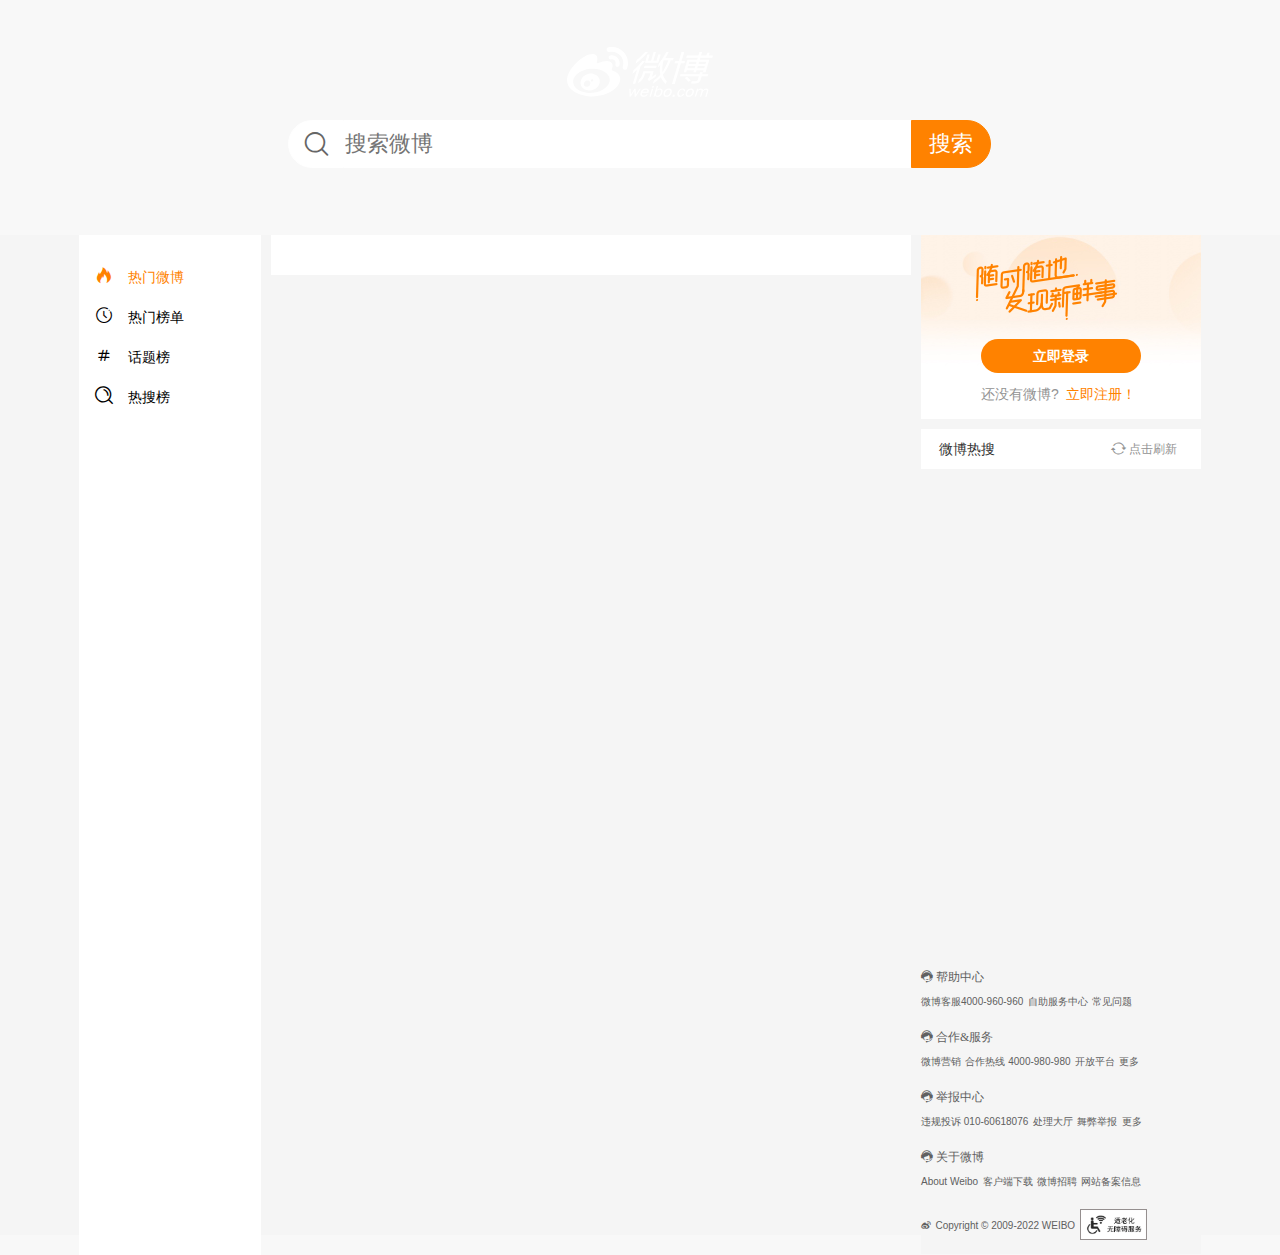
<file: index.html>
<!DOCTYPE html>
<html lang="en">

<head>
    <meta charset="UTF-8">
    <meta http-equiv="X-UA-Compatible" content="IE=edge">
    <meta name="viewport" content="width=device-width, initial-scale=1.0">
    <meta name="referrer" content="no-referrer">
    <title>微博-随时随地发现新鲜事</title>
    <link rel="icon" href="https://weibo.com/favicon.ico">
    <link rel="stylesheet" href="./css/base.css">
    <link rel="stylesheet" href="./css/index.css">
    <link rel="stylesheet" href="./font/download/font_jeavh92oito/iconfont.css">
</head>

<body>
    <!-- 顶部导航 -->
    <div id="header">
        <video loop="loop" autoplay="autoplay" preload="" muted="muted"
            src="https://a.sinaimg.cn/mintra/pic/2112130543/weibo_login.mp4"
            poster="https://a.sinaimg.cn/mintra/pic/2112130400/18weibo_login.png" class="LoginTopNav_video_1W33g">
            抱歉，您的浏览器不支持内嵌视频
        </video>
        <div class="header-center">
            <div class="header-center-logo">
                <img src="./images/logo.svg" alt="logo">
            </div>
            <div class="header-center-input">
                <div class="header-center-input-icon">
                    <span class="iconfont icon-search1"></span>
                </div>
                <input type="text" placeholder="搜索微博" class="header-center-input-form">
                <div class="header-center-input-search">搜索</div>
            </div>

        </div>
    </div>

    <!-- 顶部导航条 -->
    <div id="nav">
        <div class="nav-center">
            <div class="nav-center-logo">
                <img src="./images/logo.jpg" alt="logo">
            </div>
            <div class="nav-center-search">
                <div class="iconfont icon-search1 active"></div>
                <input type="text" placeholder="搜索微博">
                <div class="radius"></div>
                <div class="content">
                    <span class="iconfont icon-chakantiezigengduojubao"></span>
                </div>
            </div>
            <div class="nav-center-five">
                <div class="iconfont icon-shouye"></div>
                <div class="iconfont icon-shipin"></div>
                <div class="iconfont icon-huo"></div>
                <div class="iconfont icon-duanxin"></div>
                <div class="iconfont icon-geren"></div>
            </div>
            <div class="nav-center-four">
                <div class="nav-center-login">登录</div>
                <div class="nav-center-register">注册</div>
                <div class="nav-center-sun iconfont icon-weibiaoti-"></div>
                <div class="nav-center-liuyan iconfont icon-liuyan"></div>
            </div>
            <div class="nav-center-barrier">无障碍</div>
        </div>

    </div>

    <!-- 主体区域 -->
    <div id="main">
        <div class="main-center">
            <!-- 主体左侧 -->
            <div class="main-left">
                <div class="one">
                    <div class="two">
                        <span class="iconfont icon-huo"></span>
                        热门微博
                    </div>
                    <div class="two">
                        <span class="iconfont icon-shizhong"></span>
                        热门榜单
                    </div>
                    <div class="two">
                        <span class="iconfont icon-huatifuhao"></span>
                        话题榜
                    </div>
                    <div class="two">
                        <span class="iconfont icon-search"></span>
                        热搜榜
                    </div>
                </div>
            </div>
            <!-- 主题部分 -->
            <div class="main">
                <div class="main-top">
                    <!-- <div>热门</div>
                    <div>抗疫</div>
                    <div>同城</div>
                    <div>军事</div>
                    <div>明星</div>
                    <div>搞笑</div>
                    <div>情感</div>
                    <div class="iconfont icon-et-more1"></div> -->
                </div>

                <div class="main-bottom-template">
                    <!-- <div class="main-bottom">
                        <div class="main-bottom-blog">
                            <div class="title">
                                <div class="title-img">
                                    <img src="https://tvax1.sinaimg.cn/crop.0.0.592.592.180/72b66d3fly8h0paouz8rnj20gg0gg3z0.jpg?KID=imgbed,tva&amp;Expires=1654158194&amp;ssig=gUHxvfx5tj"
                                        class="woo-avatar-img">
                                    <span class="iconfont icon-renzheng"></span>
                                </div>
                                <div class="title-name">
                                    <div class="title-name-top">
                                        <span class="">大参考</span>
                                        <span class="iconfont icon-huangguan"></span>
                                        <span class="iconfont icon-hongqi"></span>
                                        <span class="iconfont icon-weibo"></span>
                                    </div>
                                    <div class="title-name-hour">
                                        2小时之前
                                    </div>
                                    <div class="title-name-show">
                                        来自iphone13 Pro
                                    </div>
                                </div>
                                <div class="title-name-focus">
                                    <span class="iconfont icon-jiahao1">关注</span>
                                </div>
                            </div>
                            <div class="blog">
                                <div>
                                    几号放假撒按回答失败后愤愤胡回复哎呀父元素发压缩丢分要发的宿舍覅速度复活赛iu会返回啊师傅
                                </div>
                                <img src="./images/bowen1.jpg" alt="">
                                <img src="./images/bowen2.jpg" alt="">
                                <img src="./images/bowen3.jpg" alt="">
                                <img src="./images/bowen4.jpg" alt="">
                            </div>
                            <div class="share">
                                <div class="iconfont icon-fenxiang_2">
                                    165
                                </div>
                                <div class="iconfont icon-pinglun">
                                    225
                                </div>
                                <div class="iconfont icon-dianzan">
                                    1065
                                </div>
                            </div>
                        </div>
                    </div> -->
                </div>
            </div>
            <!-- 主体右侧 -->
            <div class="main-right">
                <div class="main-right-top">
                    <img src="./images/text.png" alt="介绍">
                    <div class="login">
                        立即登录
                    </div>
                    <div class="register">
                        还没有微博?<a href="#">立即注册！</a>
                    </div>
                </div>

                <div class="main-right-hotsearch">
                    <div class="hotsearch">
                        <div class="weibo">微博热搜</div>
                        <div class="refresh">
                            <div class="iconfont icon-shuaxin">
                                点击刷新
                            </div>
                        </div>
                    </div>
                    <!-- <div class="hot">
                        <div class="iconfont icon-arrdown"></div>
                        <div>最温柔的牵挂</div>
                        <div>248.4万</div>
                        <div>热</div>
                    </div>
                    <div class="hot">
                        <div class="iconfont icon-arrdown"></div>
                        <div>最温柔的牵挂</div>
                        <div>248.4万</div>
                        <div>热</div>
                    </div>
                    <div class="hot">
                        <div class="iconfont icon-arrdown"></div>
                        <div>最温柔的牵挂</div>
                        <div>248.4万</div>
                        <div>热</div>
                    </div>
                    <div class="hot">
                        <div class="iconfont icon-arrdown"></div>
                        <div>最温柔的牵挂</div>
                        <div>248.4万</div>
                        <div>热</div>
                    </div>
                    <div class="hot">
                        <div class="iconfont icon-arrdown"></div>
                        <div>最温柔的牵挂</div>
                        <div>248.4万</div>
                        <div>热</div>
                    </div>
                    <div class="hot">
                        <div class="iconfont icon-arrdown"></div>
                        <div>最温柔的牵挂</div>
                        <div>248.4万</div>
                        <div>热</div>
                    </div>
                    <div class="hot">
                        <div class="iconfont icon-arrdown"></div>
                        <div>最温柔的牵挂</div>
                        <div>248.4万</div>
                        <div>热</div>
                    </div>
                    <div class="hot">
                        <div class="iconfont icon-arrdown"></div>
                        <div>最温柔的牵挂</div>
                        <div>248.4万</div>
                        <div>热</div>
                    </div>
                    <div class="hot">
                        <div class="iconfont icon-arrdown"></div>
                        <div>最温柔的牵挂</div>
                        <div>248.4万</div>
                        <div>热</div>
                    </div>
                    <div class="hot">
                        <div class="iconfont icon-arrdown"></div>
                        <div>最温柔的牵挂</div>
                        <div>248.4万</div>
                        <div>热</div>
                    </div>
                    <div class="hot">
                        <div class="iconfont icon-arrdown"></div>
                        <div>最温柔的牵挂</div>
                        <div>248.4万</div>
                        <div>热</div>
                    </div> 
                    <div class="complete">
                        查看完整热搜榜单
                    </div> -->
                </div>

                <div class="main-right-footer">
                    <div class="help">
                        <div class="iconfont icon-kefu">
                            帮助中心
                        </div>
                        <span>微博客服4000-960-960</span>
                        <span>自助服务中心</span>
                        <span>常见问题</span>
                    </div>
                    <div class="help">
                        <div class="iconfont icon-kefu">
                            合作&服务
                        </div>
                        <span>微博营销</span>
                        <span>合作热线 4000-980-980</span>
                        <span>开放平台</span>
                        <span>更多</span>
                    </div>
                    <div class="help">
                        <div class="iconfont icon-kefu">
                            举报中心
                        </div>
                        <span>违规投诉 010-60618076</span>
                        <span>处理大厅</span>
                        <span>舞弊举报</span>
                        <span>更多</span>
                    </div>
                    <div class="help">
                        <div class="iconfont icon-kefu">
                            关于微博
                        </div>
                        <span>About Weibo</span>
                        <span>客户端下载</span>
                        <span>微博招聘</span>
                        <span>网站备案信息</span>
                    </div>
                    <div class="help">
                        <span class="iconfont icon-weibo"></span>
                        <span>Copyright © 2009-2022
                            WEIBO</span>
                        <img src="./images/32aria.png" alt="无障碍">
                    </div>
                </div>
            </div>

        </div>


    </div>
    <script src="./js/jquery.min.js"></script>
    <script src="./js/index.js"></script>
</body>

</html>
</file>
<file: css/base.css>
body {
    margin: 0;
    padding: 0;
    font-family: "-apple-system","MIcrosoft YaHei",sans-serif !important;
    background-color: #F8F8F8;
}
blockquote, body, button, dd, dl, dt, fieldset, form, h1, h2, h3, h4, h5, h6, hr, input, legend, li, ol, p, pre, td, textarea, th, ul {
    margin: 0;
    padding: 0;
}
a {
    text-decoration: none;
    color:#999;
    font-size: 12px;
}
a:hover {
    color: #FE8C00;
}
p {
    margin-top: 0;
    margin-bottom: 0;
}
ul {
    margin: 0;
    padding: 0;
}
li {
    list-style: none;
    padding: 0;
    margin: 0;
}
dl {
    margin: 0;
}
dd {
    margin: 0;
}
input:focus {
    outline: none;
}
</file>
<file: css/index.css>
#header {
  width: 100%;
  height: 235px;
}
#header video {
  width: 100%;
  position: absolute;
  z-index: 0;
}
#header .header-center {
  width: 1130px;
  height: 240px;
  margin: 0 auto;
  position: relative;
}
#header .header-center .header-center-logo {
  width: 146px;
  height: 50px;
  position: absolute;
  top: 30%;
  left: 50%;
  margin-top: -25px;
  margin-left: -73px;
}
#header .header-center .header-center-input {
  width: 704px;
  height: 48px;
  position: absolute;
  top: 50%;
  left: 50%;
  margin-left: -352px;
}
#header .header-center .header-center-input-icon {
  width: 54px;
  height: 46px;
  border: 1px solid #fff;
  background-color: #fff;
  text-align: center;
  line-height: 46px;
  border-radius: 30px 0 0 30px;
  float: left;
}
#header .header-center .header-center-input-icon span {
  font-size: 28px;
  color: #666;
}
#header .header-center .header-center-input-form {
  width: 565px;
  height: 46px;
  border: 1px solid #fff;
  float: left;
  color: #666;
  line-height: 46px;
  font-size: 22px;
}
#header .header-center .header-center-input-search {
  width: 78px;
  height: 46px;
  border: 1px solid #ff8200;
  background-color: #ff8200;
  color: #fff;
  line-height: 46px;
  font-size: 22px;
  text-align: center;
  float: left;
  border-radius: 0 30px 30px 0;
}
#header .header-center .header-center-input-search:hover {
  background-color: #ff5900;
  border: 1px solid #ff5900;
  cursor: pointer;
}
#nav {
  width: 100%;
  height: 50px;
  background-color: #fff;
  border-top: 3px solid #ff8200;
  display: none;
  position: fixed;
  top: 0;
  z-index: 5;
}
#nav .nav-center {
  width: 1330px;
  height: 50px;
  background-color: #fff;
  margin: 0 auto;
}
#nav .nav-center .nav-center-logo {
  width: 120px;
  height: 38px;
  float: left;
}
#nav .nav-center .nav-center-logo img {
  width: 90px;
  margin-top: 10px;
  margin-left: 15px;
}
#nav .nav-center .nav-center-search {
  width: 180px;
  height: 32px;
  float: left;
  margin-top: 8.5px;
  margin-left: 10px;
}
#nav .nav-center .nav-center-search div {
  width: 32px;
  height: 32px;
  border: 1px solid #eee;
  border-radius: 15px 0 0 15px;
  background-color: #eee;
  text-align: center;
  line-height: 32px;
  font-size: 20px;
  color: #000;
  font-weight: 500;
  float: left;
}
#nav .nav-center .nav-center-search input {
  width: 112px;
  height: 34px;
  float: left;
  border: none;
  background-color: #eee;
}
#nav .nav-center .nav-center-search .radius {
  border-radius: 0 15px 15px 0;
}
#nav .nav-center .nav-center-search .content {
  width: 200px;
  height: 250px;
  background-color: #fff;
  border: 1px solid #f5f5f5;
  border-radius: 0 0 5px 5px;
  box-shadow: 1px 1px 1px 1px #f5f5f5;
  text-align: center;
  line-height: 250px;
  display: none;
}
#nav .nav-center .nav-center-search .content span {
  font-size: 40px;
  color: #507daf;
}
#nav .nav-center .nav-center-five {
  width: 500px;
  height: 50px;
  float: left;
  padding-left: 50px;
  padding-right: 50px;
}
#nav .nav-center .nav-center-five div {
  width: 100px;
  height: 47px;
  text-align: center;
  line-height: 50px;
  float: left;
  font-size: 30px;
}
#nav .nav-center .nav-center-five div:nth-child(3) {
  color: #ff8200;
  border-bottom: 2px solid #ff8200;
}
#nav .nav-center .nav-center-five div:hover {
  color: #ff8200;
  cursor: pointer;
}
#nav .nav-center .nav-center-four {
  width: 282px;
  height: 30px;
  float: left;
  margin-top: 10px;
}
#nav .nav-center .nav-center-four .nav-center-login {
  width: 60px;
  height: 30px;
  background-color: #ff8200;
  border-radius: 15px;
  text-align: center;
  line-height: 30px;
  color: #fff;
  float: left;
  margin-right: 2px;
}
#nav .nav-center .nav-center-four .nav-center-register {
  width: 60px;
  height: 30px;
  border-radius: 15px;
  text-align: center;
  line-height: 30px;
  color: #ccc;
  float: left;
}
#nav .nav-center .nav-center-four .nav-center-sun {
  width: 30px;
  height: 30px;
  border-radius: 30px;
  float: left;
  background-color: #eee;
  text-align: center;
  line-height: 30px;
  margin-left: 20px;
}
#nav .nav-center .nav-center-four .nav-center-liuyan {
  width: 30px;
  height: 30px;
  border-radius: 30px;
  float: left;
  background-color: #ff8200;
  text-align: center;
  line-height: 30px;
  margin-left: 20px;
  color: #fff;
}
#nav .nav-center .nav-center-barrier {
  width: 66px;
  height: 30px;
  border-radius: 15px;
  background: #eee;
  text-align: center;
  line-height: 30px;
  float: left;
  margin-top: 10px;
}
#main {
  width: 100%;
  height: 1000px;
  background: #f5f5f5;
}
#main .main-center {
  width: 1122px;
  height: 1000px;
  background: #f5f5f5;
  margin: 0 auto;
}
#main .main-center .main-left {
  width: 182px;
  height: 100%;
  background-color: #fff;
  float: left;
}
#main .main-center .main-left .one {
  width: 182px;
  height: 100%;
  background-color: #fff;
}
#main .main-center .main-left .one .two {
  width: 172px;
  height: 40px;
  font-size: 14px;
  line-height: 40px;
  margin-left: 5px;
}
#main .main-center .main-left .one .two span {
  display: inline-block;
  width: 40px;
  text-align: center;
  font-size: 18px;
}
#main .main-center .main-left .one .two:nth-child(1) {
  margin-top: 20px;
  color: #ff8200;
}
#main .main-center .main-left .one .two:hover {
  background-color: #eee;
  cursor: pointer;
}
#main .main-center .main {
  width: 640px;
  height: 1000px;
  float: left;
  margin-left: 10px;
  z-index: 999;
}
#main .main-center .main .main-top {
  width: 640px;
  height: 40px;
  background-color: #fff;
}
#main .main-center .main .main-top div {
  width: 70px;
  height: 30px;
  float: left;
  margin: 5px 5px 0 5px;
  text-align: center;
  line-height: 30px;
}
#main .main-center .main .main-top div:nth-child(1) {
  color: #ff8200;
  font-weight: 700;
}
#main .main-center .main .main-top div:last-child {
  font-size: 20px;
}
#main .main-center .main .main-top div:hover {
  background-color: rgba(225, 130, 0, 0.1);
  color: #ff8200;
  border-radius: 15px;
  cursor: pointer;
}
#main .main-center .main .main-top div:last-child:hover {
  background-color: #fff;
  color: #000;
  cursor: pointer;
}
#main .main-center .main .main-bottom {
  width: 640px;
  height: 400px;
  background-color: #fff;
  margin-top: 10px;
}
#main .main-center .main .main-bottom .main-bottom-blog {
  width: 600px;
  height: 400px;
  margin: 0 auto;
  background-color: #fff;
  overflow: hidden;
}
#main .main-center .main .main-bottom .main-bottom-blog .title {
  width: 600px;
  height: 50px;
  margin-top: 15px;
}
#main .main-center .main .main-bottom .main-bottom-blog .title .title-img {
  width: 50px;
  height: 50px;
  border-radius: 50px;
  float: left;
  position: relative;
}
#main .main-center .main .main-bottom .main-bottom-blog .title .title-img img {
  width: 50px;
  height: 50px;
  border-radius: 50px;
}
#main .main-center .main .main-bottom .main-bottom-blog .title .title-img span {
  display: inline-block;
  position: absolute;
  top: 35px;
  left: 35px;
  color: red;
}
#main .main-center .main .main-bottom .main-bottom-blog .title .title-name {
  float: left;
  width: 450px;
  height: 40px;
  margin-top: 5px;
  margin-left: 10px;
}
#main .main-center .main .main-bottom .main-bottom-blog .title .title-name .title-name-top {
  width: 460px;
  height: 20px;
}
#main .main-center .main .main-bottom .main-bottom-blog .title .title-name .title-name-top span:nth-child(1) {
  font-weight: 700;
}
#main .main-center .main .main-bottom .main-bottom-blog .title .title-name .title-name-top span:nth-child(2) {
  color: #ff8200;
}
#main .main-center .main .main-bottom .main-bottom-blog .title .title-name .title-name-top span:nth-child(3) {
  color: red;
}
#main .main-center .main .main-bottom .main-bottom-blog .title .title-name .title-name-top span:nth-child(4) {
  color: red;
}
#main .main-center .main .main-bottom .main-bottom-blog .title .title-name .title-name-hour {
  width: 80px;
  height: 20px;
  font-size: 12px;
  line-height: 20px;
  color: #ccc;
  float: left;
}
#main .main-center .main .main-bottom .main-bottom-blog .title .title-name .title-name-show {
  width: 300px;
  height: 20px;
  font-size: 12px;
  line-height: 20px;
  color: #ccc;
  float: left;
}
#main .main-center .main .main-bottom .main-bottom-blog .title .title-name-focus {
  width: 64px;
  height: 28px;
  border-radius: 15px;
  border: 1px solid #ff8200;
  float: right;
  text-align: center;
  line-height: 28px;
  margin-top: 11px;
  color: #ff8200;
  font-size: 14px;
}
#main .main-center .main .main-bottom .main-bottom-blog .blog {
  width: 550px;
  height: 270px;
  margin-top: 15px;
  margin-left: 50px;
}
#main .main-center .main .main-bottom .main-bottom-blog .blog div {
  width: 540px;
  height: 100px;
  font-size: 14px;
  color: #333;
  word-wrap: break-word;
}
#main .main-center .main .main-bottom .main-bottom-blog .blog img {
  width: 132px;
  height: 156px;
  border-radius: 8px;
}
#main .main-center .main .main-bottom .main-bottom-blog .share {
  width: 600px;
  height: 40px;
  margin-top: 10px;
}
#main .main-center .main .main-bottom .main-bottom-blog .share div {
  width: 200px;
  height: 40px;
  text-align: center;
  line-height: 40px;
  float: left;
  font-size: 14px;
  color: #6a6565;
}
#main .main-center .main .main-bottom .main-bottom-blog .share div:hover {
  cursor: pointer;
  color: #ff8200;
}
#main .main-center .main-right {
  width: 280px;
  height: 1000px;
  background-color: #f5f5f5;
  float: right;
}
#main .main-center .main-right .main-right-top {
  width: 280px;
  height: 184px;
  background: url(../images/bg.jpg);
  background-size: cover;
}
#main .main-center .main-right .main-right-top img {
  margin-left: 53.5px;
  margin-top: 20px;
}
#main .main-center .main-right .main-right-top .login {
  width: 160px;
  height: 34px;
  background-color: #ff8200;
  color: #fff;
  font-size: 14px;
  font-weight: 800;
  border-radius: 25px;
  text-align: center;
  line-height: 34px;
  margin-left: 60px;
  margin-top: 15px;
}
#main .main-center .main-right .main-right-top .login:hover {
  background-color: #ff5900;
  cursor: pointer;
}
#main .main-center .main-right .main-right-top .register {
  width: 160px;
  height: 20px;
  color: #939393;
  font-size: 14px;
  margin-top: 13px;
  margin-left: 60px;
}
#main .main-center .main-right .main-right-top .register a {
  font-size: 14px;
  color: #ff8200;
  margin-left: 7px;
}
#main .main-center .main-right .main-right-top .register a:hover {
  border-bottom: 1px solid #ff8200;
}
#main .main-center .main-right .main-right-hotsearch {
  width: 280px;
  height: 520px;
  margin-top: 10px;
}
#main .main-center .main-right .main-right-hotsearch .hotsearch {
  width: 280px;
  height: 40px;
  background-color: #fff;
}
#main .main-center .main-right .main-right-hotsearch .hotsearch .weibo {
  width: 172px;
  height: 40px;
  line-height: 40px;
  float: left;
  color: #333;
  font-size: 14px;
  margin-left: 18px;
}
#main .main-center .main-right .main-right-hotsearch .hotsearch .refresh {
  width: 72px;
  height: 40px;
  line-height: 40px;
  float: left;
}
#main .main-center .main-right .main-right-hotsearch .hotsearch .refresh div {
  color: #939393;
  font-size: 12px;
}
#main .main-center .main-right .main-right-hotsearch .hot {
  width: 280px;
  height: 40px;
  line-height: 40px;
  background-color: #fff;
}
#main .main-center .main-right .main-right-hotsearch .hot div {
  float: left;
}
#main .main-center .main-right .main-right-hotsearch .hot div:nth-child(1) {
  width: 30px;
  height: 40px;
  color: #ff5900;
  font-weight: 500;
  text-align: center;
  font-size: 14px;
  float: left;
}
#main .main-center .main-right .main-right-hotsearch .hot div:nth-child(2) {
  width: 150px;
  height: 40px;
  color: #333;
  text-align: center;
  font-size: 14px;
  float: left;
  overflow: hidden;
  white-space: nowrap;
  text-overflow: ellipsis;
}
#main .main-center .main-right .main-right-hotsearch .hot div:nth-child(3) {
  width: 50px;
  height: 40px;
  color: #939393;
  font-size: 12px;
  float: left;
  margin-left: 15px;
}
#main .main-center .main-right .main-right-hotsearch .hot div:nth-child(4) {
  width: 20px;
  height: 20px;
  line-height: 20px;
  text-align: center;
  color: #fff;
  font-size: 12px;
  background-color: #ff9406;
  float: left;
  margin-top: 10px;
  margin-left: 10px;
  border-radius: 5px;
}
#main .main-center .main-right .main-right-hotsearch .complete {
  width: 280px;
  height: 40px;
  text-align: center;
  line-height: 40px;
  color: #939393;
  font-size: 12px;
  background-color: #fff;
}
#main .main-center .main-right .main-right-hotsearch .complete:hover {
  color: #ccc;
  cursor: pointer;
}
#main .main-center .main-right .main-right-footer {
  width: 280px;
  height: 285px;
  background-color: #f5f5f5;
  margin-top: 20px;
}
#main .main-center .main-right .main-right-footer .help {
  width: 270px;
  height: 40px;
  background-color: #f5f5f5;
  margin-top: 20px;
}
#main .main-center .main-right .main-right-footer .help div {
  font-size: 12px;
  color: #606060;
  margin-bottom: 5px;
}
#main .main-center .main-right .main-right-footer .help span {
  font-size: 10px;
  color: #606060;
}
#main .main-center .main-right .main-right-footer .help img {
  width: 65px;
  vertical-align: middle;
  border: 1px solid #958f8f;
}
.active1 {
  background: #000;
}
.active2 {
  background-color: #333;
}
.current-left {
  position: fixed;
  top: 50px;
}
.current-right {
  position: fixed;
  bottom: 10px;
  right: 113.5px;
}
</file>
<file: font/download/font_jeavh92oito/iconfont.css>
@font-face {
  font-family: "iconfont"; /* Project id  */
  src: url('iconfont.ttf?t=1644541184445') format('truetype');
}

.iconfont {
  font-family: "iconfont" !important;
  font-size: 16px;
  font-style: normal;
  -webkit-font-smoothing: antialiased;
  -moz-osx-font-smoothing: grayscale;
}

.icon-9:before {
  content: "\f0034";
}

.icon-8:before {
  content: "\f0035";
}

.icon-7:before {
  content: "\f0036";
}

.icon-6:before {
  content: "\f0037";
}

.icon-5:before {
  content: "\f0038";
}

.icon-4:before {
  content: "\f0039";
}

.icon-3:before {
  content: "\f003a";
}

.icon-2:before {
  content: "\f003b";
}

.icon-dianzan:before {
  content: "\f010d";
}

.icon-guanyuwomen:before {
  content: "\e684";
}

.icon-jiahao1:before {
  content: "\e727";
}

.icon-huo:before {
  content: "\e66c";
}

.icon-duanxin:before {
  content: "\e647";
}

.icon-1:before {
  content: "\e630";
}

.icon-et-more1:before {
  content: "\e66a";
}

.icon-liuyan:before {
  content: "\e65e";
}

.icon-kefu:before {
  content: "\e63c";
}

.icon-chakantiezigengduojubao:before {
  content: "\e66b";
}

.icon-top:before {
  content: "\e626";
}

.icon-shouye:before {
  content: "\e62a";
}

.icon-pinglun:before {
  content: "\e642";
}

.icon-weibiaoti-:before {
  content: "\e636";
}

.icon-shizhong:before {
  content: "\e54c";
}

.icon-shipin:before {
  content: "\e649";
}

.icon-yueliang:before {
  content: "\e6b8";
}

.icon-geren:before {
  content: "\e64c";
}

.icon-search:before {
  content: "\e72f";
}

.icon-hezuo:before {
  content: "\e605";
}

.icon-renzheng:before {
  content: "\e6a8";
}

.icon-shuaxin:before {
  content: "\e573";
}

.icon-weibo:before {
  content: "\e666";
}

.icon-fenxiang_2:before {
  content: "\e52c";
}

.icon-huatifuhao:before {
  content: "\e8b0";
}

.icon-hot:before {
  content: "\e753";
}

.icon-icon-test:before {
  content: "\e667";
}

.icon-huangguan:before {
  content: "\e615";
}

.icon-arrdown:before {
  content: "\e50c";
}

.icon-search1:before {
  content: "\e67d";
}

.icon-hongqi:before {
  content: "\e501";
}
</file>
